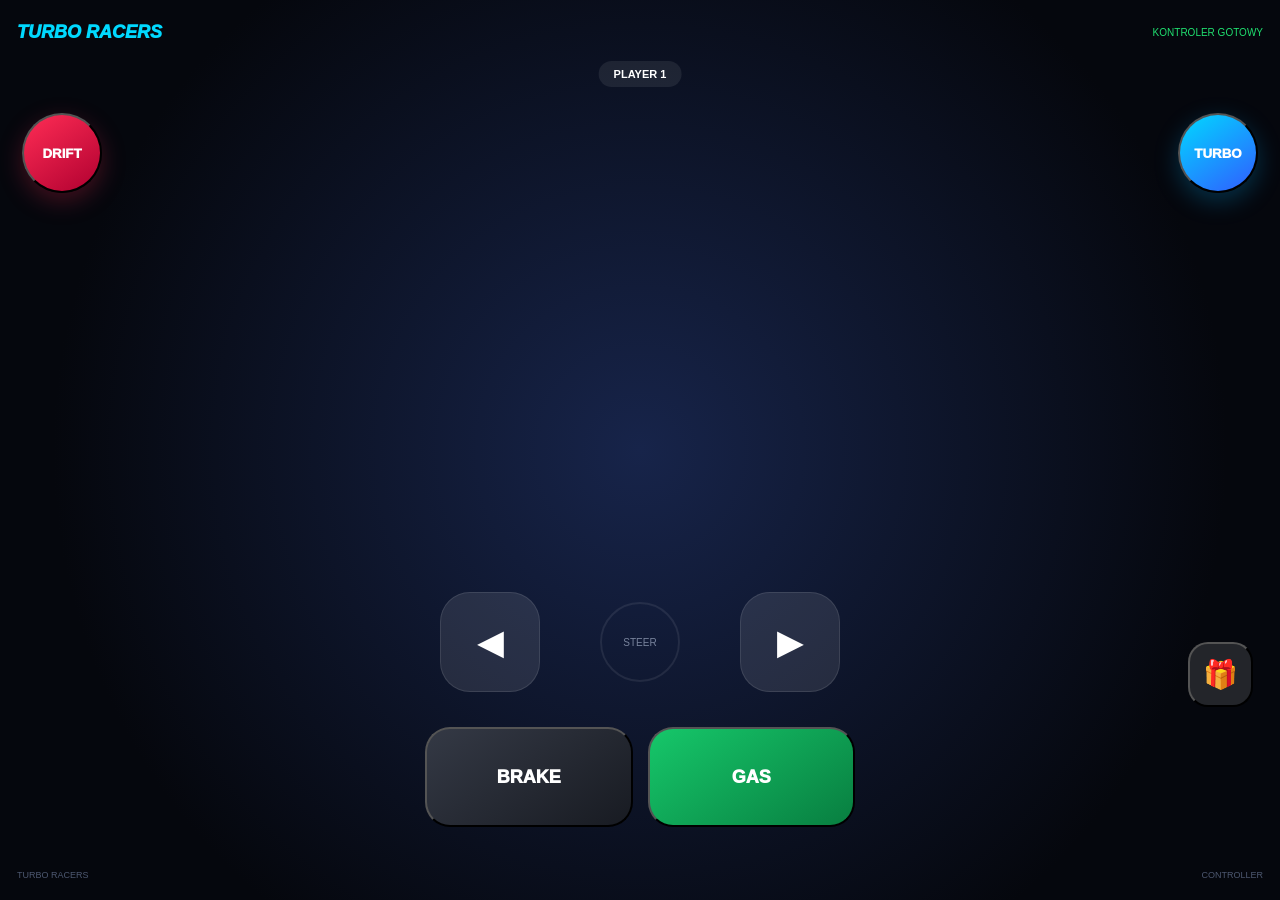
<file: controller.html>
<!DOCTYPE html>
<html lang="pl">

<head>

    <meta charset="UTF-8">

    <meta
        name="viewport"
        content="width=device-width,
        initial-scale=1.0,
        maximum-scale=1.0,
        user-scalable=no"
    >

    <title>Turbo Racers Controller</title>

    <link
        rel="stylesheet"
        href="controller.css"
    >

</head>

<body>

<div class="controller">

    <header>

        <div class="brand">
            TURBO RACERS
        </div>

        <div id="status">
            NIEPOŁĄCZONO
        </div>

    </header>


    <main>

        <div class="player-number">
            PLAYER 1
        </div>


        <!-- DRIFT -->
        <button
            id="drift"
            class="drift"
        >
            DRIFT
        </button>


        <!-- BOOST -->
        <button
            id="boost"
            class="boost"
        >
            TURBO
        </button>


        <!-- STEERING -->
        <div class="steering">

            <button
                id="left"
                class="direction"
            >
                ◀
            </button>

            <div class="center-wheel">
                STEER
            </div>

            <button
                id="right"
                class="direction"
            >
                ▶
            </button>

        </div>


        <!-- PEDALS -->
        <div class="pedals">

            <button
                id="brake"
                class="pedal brake"
            >
                BRAKE
            </button>

            <button
                id="gas"
                class="pedal gas"
            >
                GAS
            </button>

        </div>


        <!-- ITEM -->
        <button
            id="item"
            class="item"
        >
            🎁
        </button>

    </main>


    <footer>

        <span>
            TURBO RACERS
        </span>

        <span>
            CONTROLLER
        </span>

    </footer>

</div>


<script src="controller.js"></script>

</body>

</html>
</file>
<file: controller.css>
* {
    box-sizing: border-box;
    user-select: none;
    -webkit-user-select: none;
    -webkit-touch-callout: none;
    touch-action: none;
}

html,
body {
    margin: 0;
    padding: 0;

    width: 100%;
    height: 100%;

    overflow: hidden;

    background:
        radial-gradient(
            circle at center,
            #17244a,
            #05070d 75%
        );

    color: white;

    font-family:
        Arial,
        Helvetica,
        sans-serif;
}

.controller {
    width: 100%;
    height: 100%;

    display: flex;
    flex-direction: column;

    padding:
        max(12px, env(safe-area-inset-top))
        max(12px, env(safe-area-inset-right))
        max(12px, env(safe-area-inset-bottom))
        max(12px, env(safe-area-inset-left));
}

header {
    display: flex;
    justify-content: space-between;
    align-items: center;

    padding: 10px 5px;
}

.brand {
    font-size: 18px;
    font-weight: 1000;
    font-style: italic;

    color: #00d9ff;
}

#status {
    font-size: 10px;
    color: #ffb000;
}

main {
    position: relative;

    flex: 1;

    min-height: 0;
}


/* PLAYER */

.player-number {
    position: absolute;

    top: 8px;
    left: 50%;

    transform:
        translateX(-50%);

    padding:
        7px 15px;

    border-radius: 20px;

    background:
        rgba(255,255,255,.08);

    font-size: 11px;
    font-weight: bold;
}


/* DRIFT */

.drift {
    position: absolute;

    left: 10px;
    top: 60px;

    width: 80px;
    height: 80px;

    border-radius: 50%;

    color: white;

    background:
        linear-gradient(
            145deg,
            #ff2d55,
            #b00030
        );

    font-weight: 1000;

    box-shadow:
        0 8px 25px
        rgba(255,45,85,.25);
}


/* BOOST */

.boost {
    position: absolute;

    right: 10px;
    top: 60px;

    width: 80px;
    height: 80px;

    border-radius: 50%;

    color: white;

    background:
        linear-gradient(
            145deg,
            #00d9ff,
            #315cff
        );

    font-weight: 1000;

    box-shadow:
        0 8px 25px
        rgba(0,180,255,.25);
}


/* STEERING */

.steering {
    position: absolute;

    left: 50%;
    bottom: 170px;

    transform:
        translateX(-50%);

    width: min(90vw, 400px);

    display: flex;
    align-items: center;
    justify-content: space-between;
}

.direction {
    width: 100px;
    height: 100px;

    border-radius: 30px;

    background:
        rgba(255,255,255,.1);

    color: white;

    font-size: 35px;

    border:
        1px solid
        rgba(255,255,255,.1);
}

.direction:active,
.drift:active,
.boost:active,
.pedal:active,
.item:active {
    transform: scale(.94);
    filter: brightness(1.4);
}

.center-wheel {
    width: 80px;
    height: 80px;

    border-radius: 50%;

    display: flex;
    align-items: center;
    justify-content: center;

    color: #78839c;

    border:
        2px solid
        rgba(255,255,255,.08);

    font-size: 10px;
}


/* PEDALS */

.pedals {
    position: absolute;

    left: 50%;
    bottom: 35px;

    transform:
        translateX(-50%);

    width: min(90vw, 430px);

    display: flex;

    gap: 15px;
}

.pedal {
    flex: 1;

    height: 100px;

    border-radius: 25px;

    font-size: 18px;
    font-weight: 1000;

    color: white;
}

.brake {
    background:
        linear-gradient(
            145deg,
            #343945,
            #181b22
        );
}

.gas {
    background:
        linear-gradient(
            145deg,
            #16c76a,
            #087e40
        );
}


/* ITEM */

.item {
    position: absolute;

    right: 15px;
    bottom: 155px;

    width: 65px;
    height: 65px;

    border-radius: 20px;

    background:
        rgba(255,255,255,.12);

    color: white;

    font-size: 28px;
}


/* FOOTER */

footer {
    display: flex;
    justify-content: space-between;

    padding:
        8px 5px;

    color: #4d5870;

    font-size: 9px;
}


@media(max-height: 600px) {

    .steering {
        bottom: 125px;
    }

    .pedal {
        height: 70px;
    }

    .direction {
        width: 75px;
        height: 75px;
    }

    .drift,
    .boost {
        width: 65px;
        height: 65px;
    }

}
</file>
